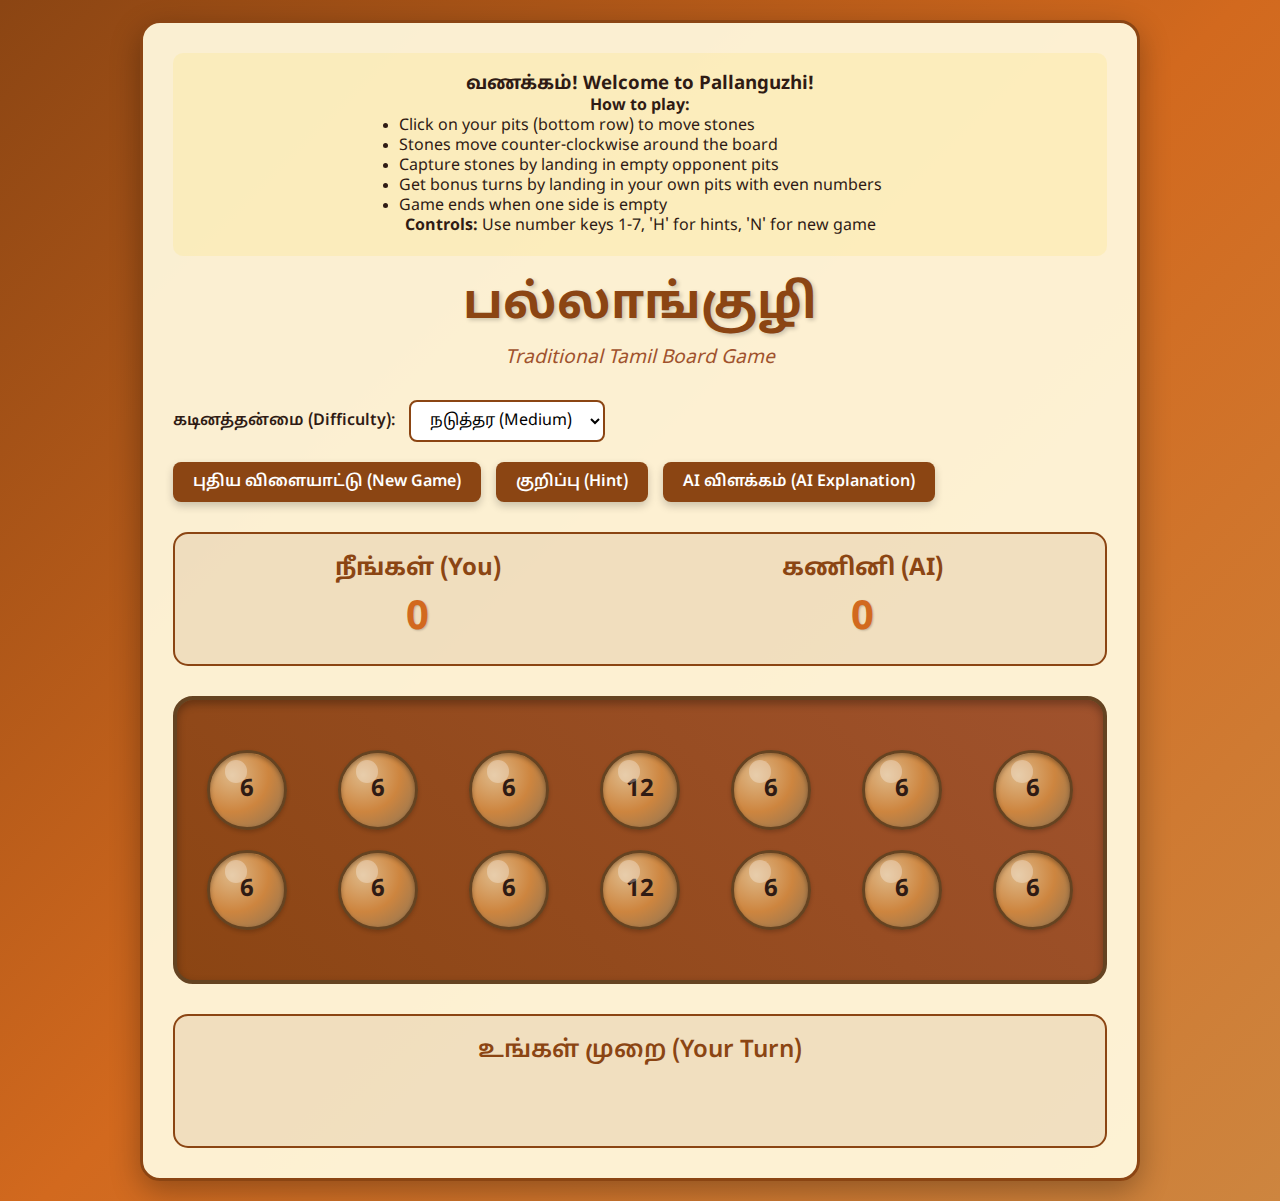
<file: index.html>
<!DOCTYPE html>
<html lang="ta">
<head>
    <meta charset="UTF-8">
    <meta name="viewport" content="width=device-width, initial-scale=1.0">
    <title>பல்லாங்குழி - Pallanguzhi</title>
    <link rel="stylesheet" href="styles.css">
    <link href="https://fonts.googleapis.com/css2?family=Noto+Sans+Tamil:wght@400;600;700&display=swap" rel="stylesheet">
</head>
<body>
    <div class="game-container">
        <header class="game-header">
            <h1>பல்லாங்குழி</h1>
            <p class="subtitle">Traditional Tamil Board Game</p>
        </header>

        <div class="game-controls">
            <div class="difficulty-selector">
                <label for="difficulty">கடினத்தன்மை (Difficulty):</label>
                <select id="difficulty">
                    <option value="easy">எளிது (Easy)</option>
                    <option value="medium" selected>நடுத்தர (Medium)</option>
                    <option value="hard">கடினம் (Hard)</option>
                </select>
            </div>
            
            <div class="game-buttons">
                <button id="new-game">புதிய விளையாட்டு (New Game)</button>
                <button id="hint-btn">குறிப்பு (Hint)</button>
                <button id="ai-explanation-toggle">AI விளக்கம் (AI Explanation)</button>
            </div>
        </div>

        <div class="score-board">
            <div class="player-score">
                <h3>நீங்கள் (You)</h3>
                <div class="score" id="player-score">0</div>
            </div>
            <div class="ai-score">
                <h3>கணினி (AI)</h3>
                <div class="score" id="ai-score">0</div>
            </div>
        </div>

        <div class="game-board">
            <!-- AI Row (Top) -->
            <div class="ai-row">
                <div class="pit ai-pit" data-pit="13"></div>
                <div class="pit ai-pit" data-pit="12"></div>
                <div class="pit ai-pit" data-pit="11"></div>
                <div class="pit ai-pit" data-pit="10"></div>
                <div class="pit ai-pit" data-pit="9"></div>
                <div class="pit ai-pit" data-pit="8"></div>
                <div class="pit ai-pit" data-pit="7"></div>
            </div>
            
            <!-- Player Row (Bottom) -->
            <div class="player-row">
                <div class="pit player-pit" data-pit="0"></div>
                <div class="pit player-pit" data-pit="1"></div>
                <div class="pit player-pit" data-pit="2"></div>
                <div class="pit player-pit" data-pit="3"></div>
                <div class="pit player-pit" data-pit="4"></div>
                <div class="pit player-pit" data-pit="5"></div>
                <div class="pit player-pit" data-pit="6"></div>
            </div>
        </div>

        <div class="game-status">
            <div id="current-player">உங்கள் முறை (Your Turn)</div>
            <div id="game-message"></div>
            <div id="ai-explanation" class="ai-explanation hidden"></div>
            <div id="hint-message" class="hint-message hidden"></div>
        </div>
    </div>

    <script src="js/gameLogic.js"></script>
    <script src="js/aiPlayer.js"></script>
    <script src="js/gameUI.js"></script>
    <script src="js/main.js"></script>
</body>
</html>
</file>
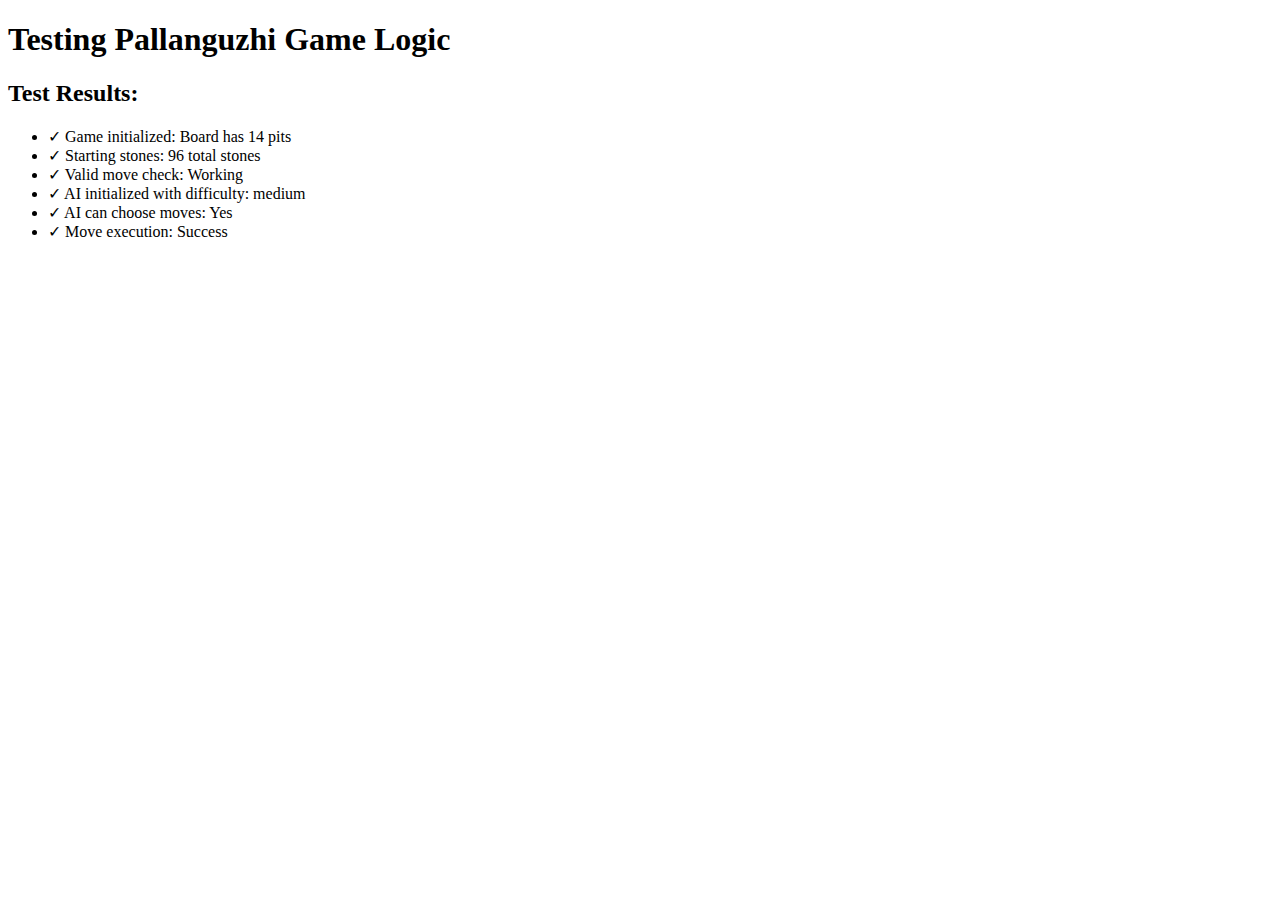
<file: test.html>
<!DOCTYPE html>
<html>
<head>
    <title>Pallanguzhi Game Test</title>
</head>
<body>
    <h1>Testing Pallanguzhi Game Logic</h1>
    <div id="test-results"></div>
    
    <script src="js/gameLogic.js"></script>
    <script src="js/aiPlayer.js"></script>
    <script>
        // Simple test to verify game logic
        function runTests() {
            const results = [];
            
            // Test 1: Game initialization
            const game = new PallanguzhiGame();
            results.push(`✓ Game initialized: Board has ${game.board.length} pits`);
            results.push(`✓ Starting stones: ${game.board.reduce((a,b) => a+b, 0)} total stones`);
            
            // Test 2: Valid move check
            const validMove = game.isValidMove(0);
            results.push(`✓ Valid move check: ${validMove ? 'Working' : 'Failed'}`);
            
            // Test 3: AI initialization
            const ai = new PallanguzhiAI('medium');
            results.push(`✓ AI initialized with difficulty: ${ai.difficulty}`);
            
            // Test 4: AI move selection
            const aiMove = ai.chooseBestMove(game);
            results.push(`✓ AI can choose moves: ${aiMove.move !== null ? 'Yes' : 'No'}`);
            
            // Test 5: Make a move
            const moveResult = game.makeMove(0);
            results.push(`✓ Move execution: ${moveResult.success ? 'Success' : 'Failed'}`);
            
            // Display results
            document.getElementById('test-results').innerHTML = 
                '<h2>Test Results:</h2><ul><li>' + results.join('</li><li>') + '</li></ul>';
        }
        
        // Run tests when page loads
        window.onload = runTests;
    </script>
</body>
</html>
</file>
<file: styles.css>
/* Traditional Tamil Pallanguzhi Game Styles */

* {
    margin: 0;
    padding: 0;
    box-sizing: border-box;
}

body {
    font-family: 'Noto Sans Tamil', Arial, sans-serif;
    background: linear-gradient(135deg, #8B4513 0%, #D2691E 50%, #CD853F 100%);
    min-height: 100vh;
    padding: 20px;
    color: #2F1B14;
}

.game-container {
    max-width: 1000px;
    margin: 0 auto;
    background: rgba(255, 248, 220, 0.95);
    border-radius: 20px;
    padding: 30px;
    box-shadow: 0 10px 30px rgba(0, 0, 0, 0.3);
    border: 3px solid #8B4513;
}

.game-header {
    text-align: center;
    margin-bottom: 30px;
}

.game-header h1 {
    font-size: 3rem;
    font-weight: 700;
    color: #8B4513;
    text-shadow: 2px 2px 4px rgba(0, 0, 0, 0.2);
    margin-bottom: 10px;
}

.subtitle {
    font-size: 1.2rem;
    color: #A0522D;
    font-style: italic;
}

.game-controls {
    display: flex;
    justify-content: space-between;
    align-items: center;
    margin-bottom: 30px;
    flex-wrap: wrap;
    gap: 20px;
}

.difficulty-selector label {
    font-weight: 600;
    margin-right: 10px;
}

.difficulty-selector select {
    padding: 8px 15px;
    border: 2px solid #8B4513;
    border-radius: 8px;
    background: white;
    font-family: inherit;
    font-size: 1rem;
}

.game-buttons {
    display: flex;
    gap: 15px;
    flex-wrap: wrap;
}

.game-buttons button {
    padding: 10px 20px;
    border: none;
    border-radius: 8px;
    background: #8B4513;
    color: white;
    font-family: inherit;
    font-size: 1rem;
    font-weight: 600;
    cursor: pointer;
    transition: all 0.3s ease;
    box-shadow: 0 4px 8px rgba(0, 0, 0, 0.2);
}

.game-buttons button:hover {
    background: #A0522D;
    transform: translateY(-2px);
    box-shadow: 0 6px 12px rgba(0, 0, 0, 0.3);
}

.game-buttons button:active {
    transform: translateY(0);
}

.score-board {
    display: flex;
    justify-content: space-between;
    margin-bottom: 30px;
    padding: 20px;
    background: rgba(139, 69, 19, 0.1);
    border-radius: 15px;
    border: 2px solid #8B4513;
}

.player-score, .ai-score {
    text-align: center;
    flex: 1;
}

.player-score h3, .ai-score h3 {
    font-size: 1.5rem;
    margin-bottom: 10px;
    color: #8B4513;
}

.score {
    font-size: 2.5rem;
    font-weight: 700;
    color: #D2691E;
    text-shadow: 1px 1px 2px rgba(0, 0, 0, 0.2);
}

.game-board {
    background: linear-gradient(45deg, #8B4513, #A0522D);
    border-radius: 20px;
    padding: 30px;
    margin-bottom: 30px;
    box-shadow: inset 0 4px 8px rgba(0, 0, 0, 0.3);
    border: 4px solid #654321;
}

.ai-row, .player-row {
    display: flex;
    justify-content: space-between;
    gap: 15px;
    margin: 20px 0;
}

.pit {
    width: 80px;
    height: 80px;
    border-radius: 50%;
    background: radial-gradient(circle at 30% 30%, #DEB887, #CD853F, #8B7355);
    border: 3px solid #654321;
    display: flex;
    align-items: center;
    justify-content: center;
    font-size: 1.5rem;
    font-weight: 700;
    color: #2F1B14;
    cursor: pointer;
    transition: all 0.3s ease;
    box-shadow: inset 0 2px 4px rgba(0, 0, 0, 0.3), 0 2px 4px rgba(0, 0, 0, 0.2);
    position: relative;
}

.pit::before {
    content: '';
    position: absolute;
    top: 10%;
    left: 20%;
    width: 30%;
    height: 30%;
    background: rgba(255, 255, 255, 0.3);
    border-radius: 50%;
    pointer-events: none;
}

.player-pit:hover {
    transform: translateY(-3px);
    box-shadow: inset 0 2px 4px rgba(0, 0, 0, 0.3), 0 4px 8px rgba(0, 0, 0, 0.3);
    background: radial-gradient(circle at 30% 30%, #F5DEB3, #DEB887, #CD853F);
}

.player-pit.disabled {
    cursor: not-allowed;
    opacity: 0.6;
}

.ai-pit {
    cursor: default;
    opacity: 0.8;
}

.pit.highlighted {
    animation: pulse 1s infinite;
    border-color: #FFD700;
    box-shadow: 0 0 15px rgba(255, 215, 0, 0.6);
}

@keyframes pulse {
    0%, 100% { transform: scale(1); }
    50% { transform: scale(1.05); }
}

.pit.capturing {
    animation: capture 0.8s ease-in-out;
}

@keyframes capture {
    0% { transform: scale(1); }
    50% { transform: scale(1.2); background: #FFD700; }
    100% { transform: scale(1); }
}

.game-status {
    text-align: center;
    padding: 20px;
    background: rgba(139, 69, 19, 0.1);
    border-radius: 15px;
    border: 2px solid #8B4513;
}

#current-player {
    font-size: 1.5rem;
    font-weight: 600;
    color: #8B4513;
    margin-bottom: 15px;
}

#game-message {
    font-size: 1.2rem;
    color: #A0522D;
    margin-bottom: 15px;
    min-height: 30px;
}

.ai-explanation {
    background: rgba(210, 105, 30, 0.1);
    border: 2px solid #D2691E;
    border-radius: 10px;
    padding: 15px;
    margin-top: 15px;
    font-size: 1.1rem;
    line-height: 1.5;
    color: #8B4513;
}

.ai-explanation h4 {
    color: #D2691E;
    margin-bottom: 10px;
    font-size: 1.2rem;
}

.hint-message {
    background: rgba(255, 215, 0, 0.2);
    border: 2px solid #FFD700;
    border-radius: 10px;
    padding: 15px;
    margin-top: 15px;
    font-size: 1.1rem;
    color: #8B4513;
    font-weight: 600;
}

.hidden {
    display: none;
}

.game-over {
    background: rgba(255, 215, 0, 0.3);
    border: 3px solid #FFD700;
    border-radius: 15px;
    padding: 20px;
    font-size: 1.3rem;
    font-weight: 700;
    color: #8B4513;
    text-align: center;
}

/* Responsive Design */
@media (max-width: 768px) {
    .game-container {
        padding: 20px;
    }
    
    .game-header h1 {
        font-size: 2rem;
    }
    
    .game-controls {
        flex-direction: column;
        align-items: stretch;
    }
    
    .game-buttons {
        justify-content: center;
    }
    
    .pit {
        width: 60px;
        height: 60px;
        font-size: 1.2rem;
    }
    
    .ai-row, .player-row {
        gap: 8px;
    }
    
    .score-board {
        flex-direction: column;
        gap: 20px;
    }
}

@media (max-width: 480px) {
    .pit {
        width: 45px;
        height: 45px;
        font-size: 1rem;
    }
    
    .ai-row, .player-row {
        gap: 5px;
    }
    
    .game-board {
        padding: 15px;
    }
}
</file>
